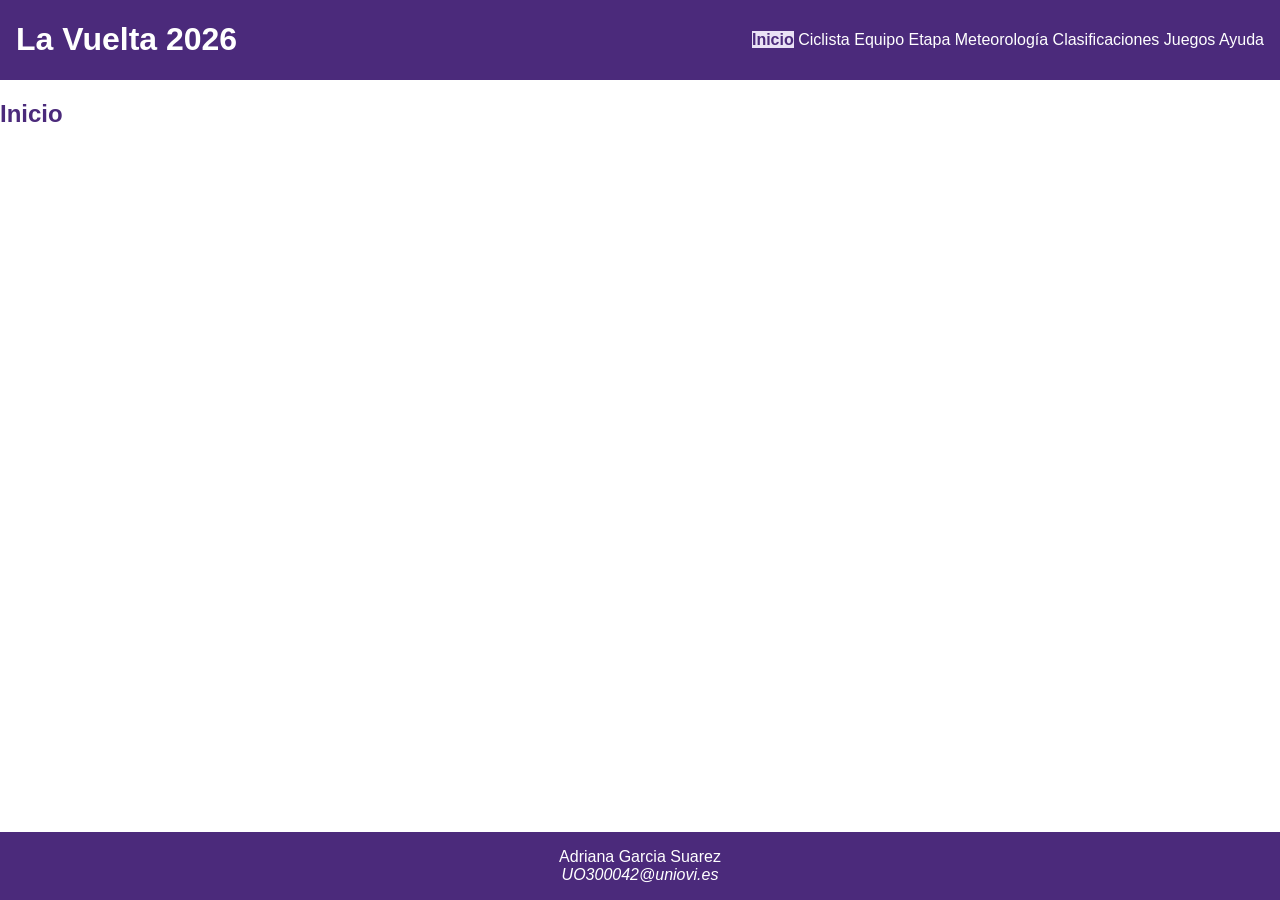
<file: Practicas/LaVuelta2026/index.html>
<!DOCTYPE HTML>

<html lang="es">
<head>
    <!-- Datos que describen el documento -->
    <meta charset="UTF-8" />
    <title>LaVuelta2026</title>

    <meta name="author" content="Adriana Garcia Suarez" />
    <meta name="description" content="Documento con la información sobre La Vuelta 2026" />

    <meta name="viewport" content="width=device-width, initial-scale=1.0" />

    <!--Enlace a las hojas de estilo-->
    <link rel="stylesheet" type="text/css" href="estilo/estilo.css" />
    <link rel="stylesheet" type="text/css" href="estilo/layout.css" />
    <link rel="icon" href="multimedia/favicon.ico" />
</head>

<body>

    <header>
        <h1><a href="index.html" title="Página de inicio de La Vuelta 2026">La Vuelta 2026</a></h1>
        <nav>
            <a href="index.html" aria-current="page" title="Página de inicio de La Vuelta 2026">Inicio</a>
            <a href="ciclista.html" title="Información sobre el ciclista">Ciclista</a>
            <a href="equipo.html" title="Información sobre el equipo">Equipo</a>
            <a href="etapa.html" title="Información sobre la etapa">Etapa</a>
            <a href="meteorologia.html" title="Información meteorológica">Meteorología</a>
            <a href="clasificaciones.html" title="Clasificaciones de La Vuelta 2026">Clasificaciones</a>
            <a href="juegos.html" title="Juegos sobre La Vuelta 2026">Juegos</a>
            <a href="ayuda.html" title="Ayuda sobre el uso del proyecto">Ayuda</a>
        </nav>
    </header>

    <main>
        <h2>Inicio</h2>
    </main>

    <footer>
        <p>Adriana Garcia Suarez</p>
        <address>
            <a href="mailto:UO300042@uniovi.es">UO300042@uniovi.es</a>
        </address>
    </footer>
</body>
</html>
</file>
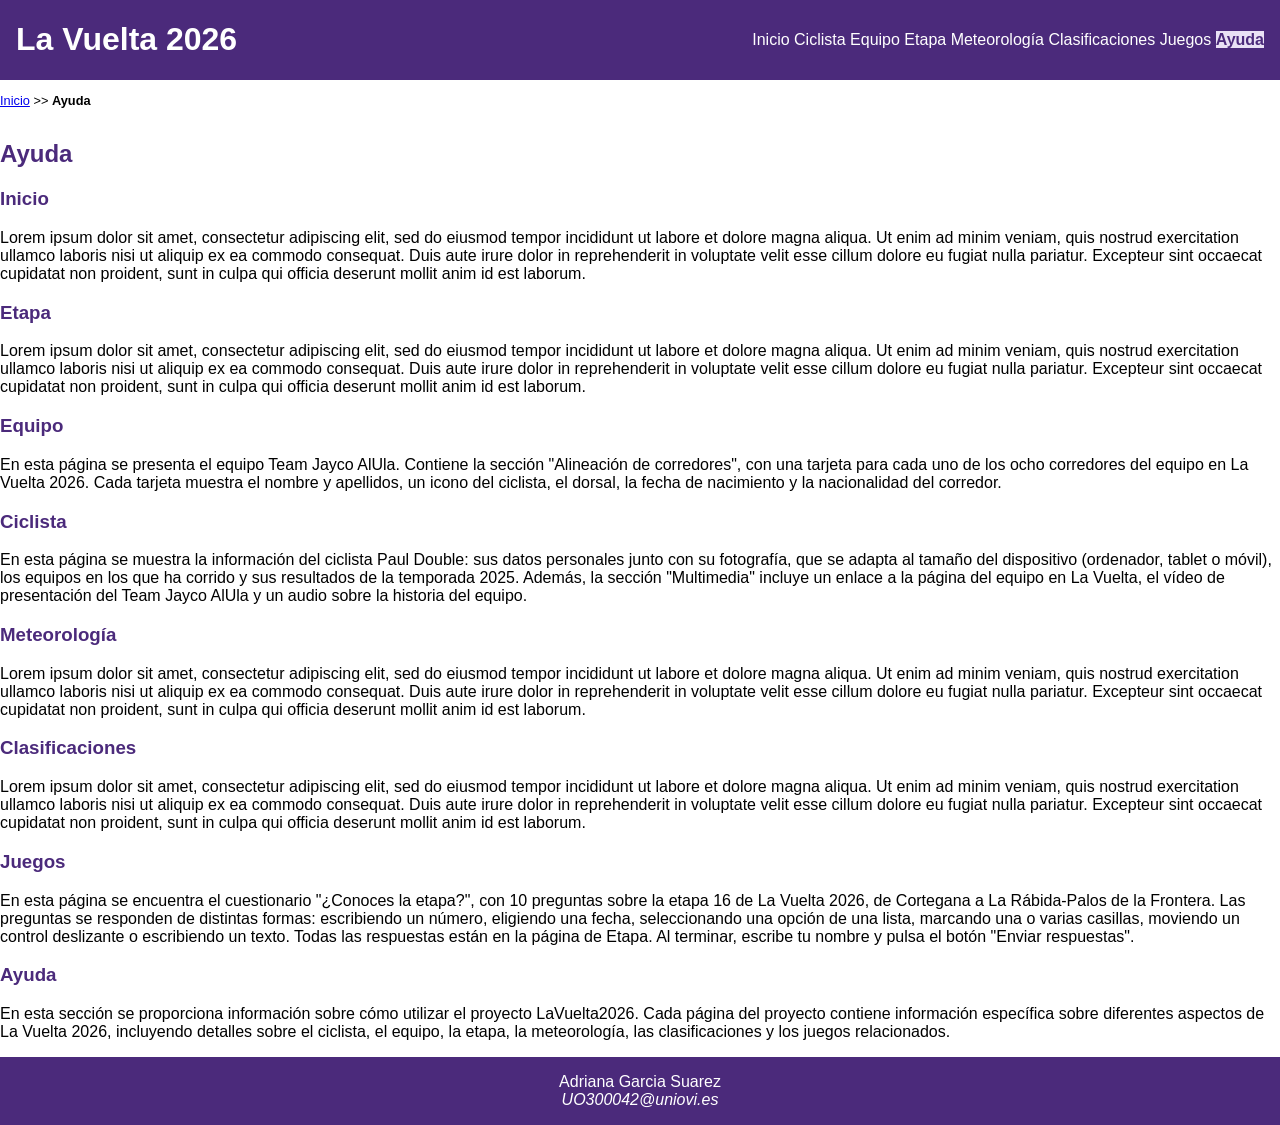
<file: Practicas/LaVuelta2026/ayuda.html>
<!DOCTYPE HTML>

<html lang="es">
<head>
    <!-- Datos que describen el documento -->
    <meta charset="UTF-8" />
    <title>LaVuelta2026:Ayuda</title>

    <meta name="author" content="Adriana Garcia Suarez" />
    <meta name="description" content="Documento de ayuda del proyecto LaVuelta2026" />
   
    <meta name="viewport" content="width=device-width, initial-scale=1.0" />

    <!--Enlace a las hojas de estilo-->
    <link rel="stylesheet" type="text/css" href="estilo/estilo.css" />
    <link rel="stylesheet" type="text/css" href="estilo/layout.css" />
    <link rel="icon" href="multimedia/favicon.ico" />
</head>

<body>
    <header>
        <h1><a href="index.html" title="Página de inicio de La Vuelta 2026">La Vuelta 2026</a></h1>
        <nav>
            <a href="index.html" title="Página de inicio de La Vuelta 2026">Inicio</a>
            <a href="ciclista.html" title="Información sobre el ciclista">Ciclista</a>
            <a href="equipo.html" title="Información sobre el equipo">Equipo</a>
            <a href="etapa.html" title="Información sobre la etapa">Etapa</a>
            <a href="meteorologia.html" title="Información meteorológica">Meteorología</a>
            <a href="clasificaciones.html" title="Clasificaciones de La Vuelta 2026">Clasificaciones</a>
            <a href="juegos.html" title="Juegos sobre La Vuelta 2026">Juegos</a>
            <a href="ayuda.html" aria-current="page" title="Ayuda sobre el uso del proyecto">Ayuda</a>
        </nav>
    </header>

    <nav aria-label="migas">
        <ol>
            <li><a href="index.html" title="Página de inicio de La Vuelta 2026">Inicio</a></li>
            <li>>></li>
            <li>Ayuda</li>
        </ol>
    </nav>

    <main>
        <h2>Ayuda</h2>

        <section>
            <h3>Inicio</h3>
            <p>
                Lorem ipsum dolor sit amet, consectetur adipiscing elit, sed do eiusmod tempor incididunt ut
                labore et dolore magna aliqua. Ut enim ad minim veniam, quis nostrud exercitation ullamco
                laboris nisi ut aliquip ex ea commodo consequat. Duis aute irure dolor in reprehenderit in
                voluptate velit esse cillum dolore eu fugiat nulla pariatur. Excepteur sint occaecat cupidatat non
                proident, sunt in culpa qui officia deserunt mollit anim id est laborum.
            </p>
        </section>

        <section>
            <h3>Etapa</h3>
            <p>
                Lorem ipsum dolor sit amet, consectetur adipiscing elit, sed do eiusmod tempor incididunt ut
                labore et dolore magna aliqua. Ut enim ad minim veniam, quis nostrud exercitation ullamco
                laboris nisi ut aliquip ex ea commodo consequat. Duis aute irure dolor in reprehenderit in
                voluptate velit esse cillum dolore eu fugiat nulla pariatur. Excepteur sint occaecat cupidatat non
                proident, sunt in culpa qui officia deserunt mollit anim id est laborum.
            </p>
        </section>

        <section>
            <h3>Equipo</h3>
            <p>
                En esta página se presenta el equipo Team Jayco AlUla. Contiene la sección "Alineación de corredores",
                con una tarjeta para cada uno de los ocho corredores del equipo en La Vuelta 2026. Cada tarjeta muestra
                el nombre y apellidos, un icono del ciclista, el dorsal, la fecha de nacimiento y la nacionalidad del corredor.
            </p>
        </section>

        <section>
            <h3>Ciclista</h3>
            <p>
                En esta página se muestra la información del ciclista Paul Double: sus datos personales junto con su
                fotografía, que se adapta al tamaño del dispositivo (ordenador, tablet o móvil), los equipos en los que ha
                corrido y sus resultados de la temporada 2025. Además, la sección "Multimedia" incluye un enlace a la página
                del equipo en La Vuelta, el vídeo de presentación del Team Jayco AlUla y un audio sobre la historia del equipo.
            </p>
        </section>

        <section>
            <h3>Meteorología</h3>
            <p>
                Lorem ipsum dolor sit amet, consectetur adipiscing elit, sed do eiusmod tempor incididunt ut
                labore et dolore magna aliqua. Ut enim ad minim veniam, quis nostrud exercitation ullamco
                laboris nisi ut aliquip ex ea commodo consequat. Duis aute irure dolor in reprehenderit in
                voluptate velit esse cillum dolore eu fugiat nulla pariatur. Excepteur sint occaecat cupidatat non
                proident, sunt in culpa qui officia deserunt mollit anim id est laborum.
            </p>
        </section>

        <section>
            <h3>Clasificaciones</h3>
            <p>
                Lorem ipsum dolor sit amet, consectetur adipiscing elit, sed do eiusmod tempor incididunt ut
                labore et dolore magna aliqua. Ut enim ad minim veniam, quis nostrud exercitation ullamco
                laboris nisi ut aliquip ex ea commodo consequat. Duis aute irure dolor in reprehenderit in
                voluptate velit esse cillum dolore eu fugiat nulla pariatur. Excepteur sint occaecat cupidatat non
                proident, sunt in culpa qui officia deserunt mollit anim id est laborum.
            </p>
        </section>

        <section>
            <h3>Juegos</h3>
            <p>
                En esta página se encuentra el cuestionario "¿Conoces la etapa?", con 10 preguntas sobre la etapa 16 de
                La Vuelta 2026, de Cortegana a La Rábida-Palos de la Frontera. Las preguntas se responden de distintas formas:
                escribiendo un número, eligiendo una fecha, seleccionando una opción de una lista, marcando una o varias
                casillas, moviendo un control deslizante o escribiendo un texto. Todas las respuestas están en la página de
                Etapa. Al terminar, escribe tu nombre y pulsa el botón "Enviar respuestas".
            </p>
        </section>

        <section>
            <h3>Ayuda</h3>
            <p>
                En esta sección se proporciona información sobre cómo utilizar el proyecto LaVuelta2026. Cada página del 
                proyecto contiene información específica sobre diferentes aspectos de La Vuelta 2026, incluyendo detalles 
                sobre el ciclista, el equipo, la etapa, la meteorología, las clasificaciones y los juegos relacionados. 
            </p>
        </section>
    </main>

    <footer>
        <p>Adriana Garcia Suarez</p>
        <address>
            <a href="mailto:UO300042@uniovi.es">UO300042@uniovi.es</a>
        </address>
    </footer>
</body>
</html>
</file>
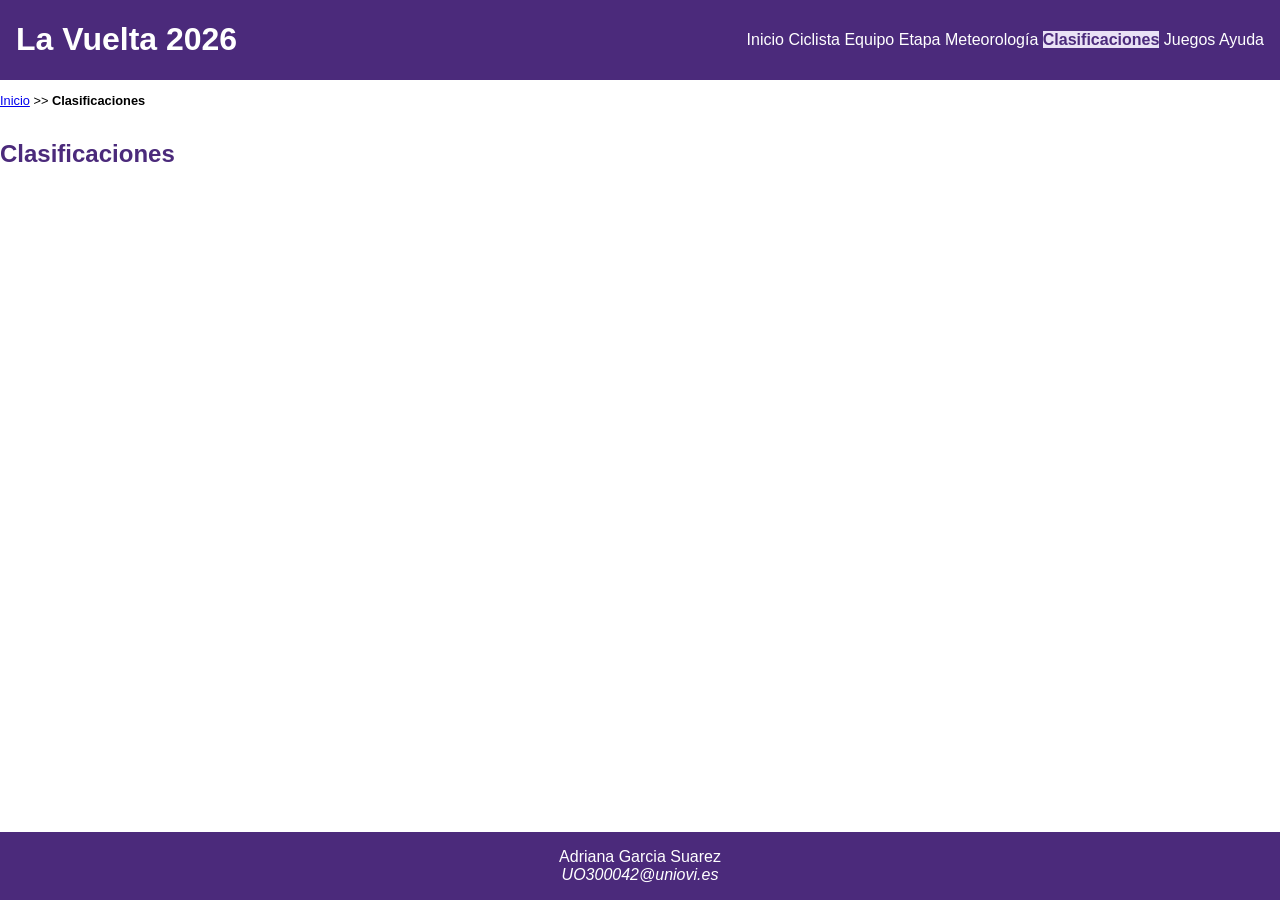
<file: Practicas/LaVuelta2026/clasificaciones.html>
<!DOCTYPE HTML>

<html lang="es">
<head>
    <!-- Datos que describen el documento -->
    <meta charset="UTF-8" />
    <title>LaVuelta2026: Clasificaciones</title>

    <meta name="author" content="Adriana Garcia Suarez" />
    <meta name="description" content="Documento con la información sobre las clasificaciones de La Vuelta 2026" />

    <meta name="viewport" content="width=device-width, initial-scale=1.0" />

    <!--Enlace a las hojas de estilo-->
    <link rel="stylesheet" type="text/css" href="estilo/estilo.css" />
    <link rel="stylesheet" type="text/css" href="estilo/layout.css" />
    <link rel="icon" href="multimedia/favicon.ico" />
</head>

<body>
    <header>
        <h1><a href="index.html" title="Página de inicio de La Vuelta 2026">La Vuelta 2026</a></h1>
        <nav>
            <a href="index.html" title="Página de inicio de La Vuelta 2026">Inicio</a>
            <a href="ciclista.html" title="Información sobre el ciclista">Ciclista</a>
            <a href="equipo.html" title="Información sobre el equipo">Equipo</a>
            <a href="etapa.html" title="Información sobre la etapa">Etapa</a>
            <a href="meteorologia.html" title="Información meteorológica">Meteorología</a>
            <a href="clasificaciones.html" aria-current="page" title="Clasificaciones de La Vuelta 2026">Clasificaciones</a>
            <a href="juegos.html" title="Juegos sobre La Vuelta 2026">Juegos</a>
            <a href="ayuda.html" title="Ayuda sobre el uso del proyecto">Ayuda</a>
        </nav>
    </header>

    <nav aria-label="migas">
        <ol>
            <li><a href="index.html" title="Página de inicio de La Vuelta 2026">Inicio</a></li>
            <li>>></li>
            <li>Clasificaciones</li>
        </ol>
    </nav>

    <main>
        <h2>Clasificaciones</h2>
    </main>

    <footer>
        <p>Adriana Garcia Suarez</p>
        <address>
            <a href="mailto:UO300042@uniovi.es">UO300042@uniovi.es</a>
        </address>
    </footer>
</body>
</html>
</file>
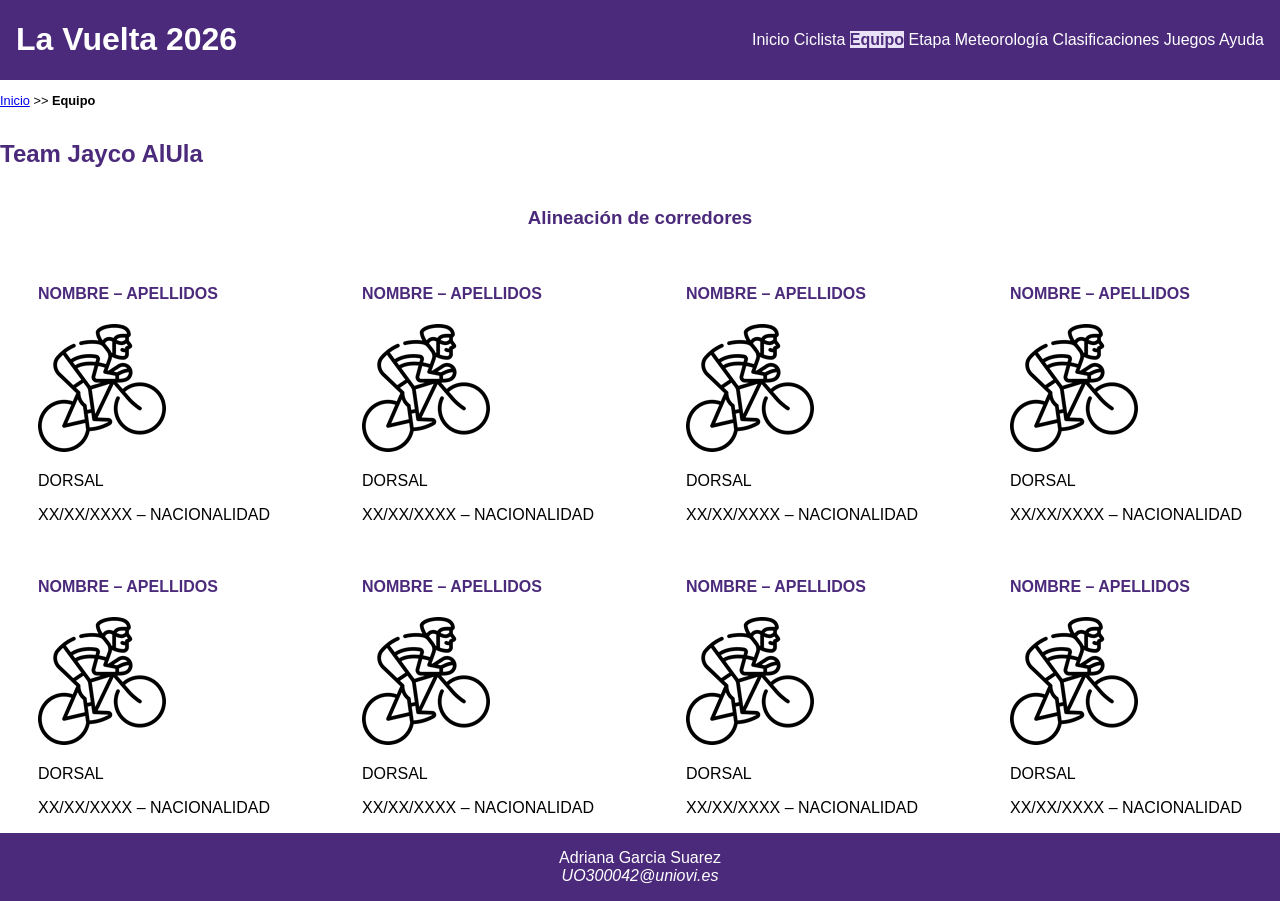
<file: Practicas/LaVuelta2026/equipo.html>
<!DOCTYPE HTML>

<html lang="es">
<head>
    <!-- Datos que describen el documento -->
    <meta charset="UTF-8" />
    <title>LaVuelta2026: Equipo</title>

    <meta name="author" content="Adriana Garcia Suarez" />
    <meta name="description" content="Documento con la información sobre los equipos de La Vuelta 2026" />

    <meta name="viewport" content="width=device-width, initial-scale=1.0" />

    <!--Enlace a las hojas de estilo-->
    <link rel="stylesheet" type="text/css" href="estilo/estilo.css" />
    <link rel="stylesheet" type="text/css" href="estilo/layout.css" />
    <link rel="icon" href="multimedia/favicon.ico" />
</head>

<body>
    <header>
        <h1><a href="index.html" title="Página de inicio de La Vuelta 2026">La Vuelta 2026</a></h1>
        <nav>
            <a href="index.html" title="Página de inicio de La Vuelta 2026">Inicio</a>
            <a href="ciclista.html" title="Información sobre el ciclista">Ciclista</a>
            <a href="equipo.html" aria-current="page" title="Información sobre el equipo">Equipo</a>
            <a href="etapa.html" title="Información sobre la etapa">Etapa</a>
            <a href="meteorologia.html" title="Información meteorológica">Meteorología</a>
            <a href="clasificaciones.html" title="Clasificaciones de La Vuelta 2026">Clasificaciones</a>
            <a href="juegos.html" title="Juegos sobre La Vuelta 2026">Juegos</a>
            <a href="ayuda.html" title="Ayuda sobre el uso del proyecto">Ayuda</a>
        </nav>
    </header>

    <nav aria-label="migas">
        <ol>
            <li><a href="index.html" title="Página de inicio de La Vuelta 2026">Inicio</a></li>
            <li>>></li>
            <li>Equipo</li>
        </ol>
    </nav>

    <main>
        <h2>Team Jayco AlUla</h2>

        <section>
            <h3>Alineación de corredores</h3>
            <article>
                <h4>NOMBRE – APELLIDOS</h4>
                <img src="multimedia/icono-ciclista.png" alt="Icono de un ciclista genérico" width="128" height="128" />
                <p>DORSAL</p>
                <p>XX/XX/XXXX – NACIONALIDAD</p>
            </article>
            <article>
                <h4>NOMBRE – APELLIDOS</h4>
                <img src="multimedia/icono-ciclista.png" alt="Icono de un ciclista genérico" width="128" height="128" />
                <p>DORSAL</p>
                <p>XX/XX/XXXX – NACIONALIDAD</p>
            </article>
            <article>
                <h4>NOMBRE – APELLIDOS</h4>
                <img src="multimedia/icono-ciclista.png" alt="Icono de un ciclista genérico" width="128" height="128" />
                <p>DORSAL</p>
                <p>XX/XX/XXXX – NACIONALIDAD</p>
            </article>
            <article>
                <h4>NOMBRE – APELLIDOS</h4>
                <img src="multimedia/icono-ciclista.png" alt="Icono de un ciclista genérico" width="128" height="128" />
                <p>DORSAL</p>
                <p>XX/XX/XXXX – NACIONALIDAD</p>
            </article>
            <article>
                <h4>NOMBRE – APELLIDOS</h4>
                <img src="multimedia/icono-ciclista.png" alt="Icono de un ciclista genérico" width="128" height="128" />
                <p>DORSAL</p>
                <p>XX/XX/XXXX – NACIONALIDAD</p>
            </article>
            <article>
                <h4>NOMBRE – APELLIDOS</h4>
                <img src="multimedia/icono-ciclista.png" alt="Icono de un ciclista genérico" width="128" height="128" />
                <p>DORSAL</p>
                <p>XX/XX/XXXX – NACIONALIDAD</p>
            </article>
            <article>
                <h4>NOMBRE – APELLIDOS</h4>
                <img src="multimedia/icono-ciclista.png" alt="Icono de un ciclista genérico" width="128" height="128" />
                <p>DORSAL</p>
                <p>XX/XX/XXXX – NACIONALIDAD</p>
            </article>
            <article>
                <h4>NOMBRE – APELLIDOS</h4>
                <img src="multimedia/icono-ciclista.png" alt="Icono de un ciclista genérico" width="128" height="128" />
                <p>DORSAL</p>
                <p>XX/XX/XXXX – NACIONALIDAD</p>
            </article>
        </section>
    </main>

    <footer>
        <p>Adriana Garcia Suarez</p>
        <address>
            <a href="mailto:UO300042@uniovi.es">UO300042@uniovi.es</a>
        </address>
    </footer>
</body>
</html>
</file>
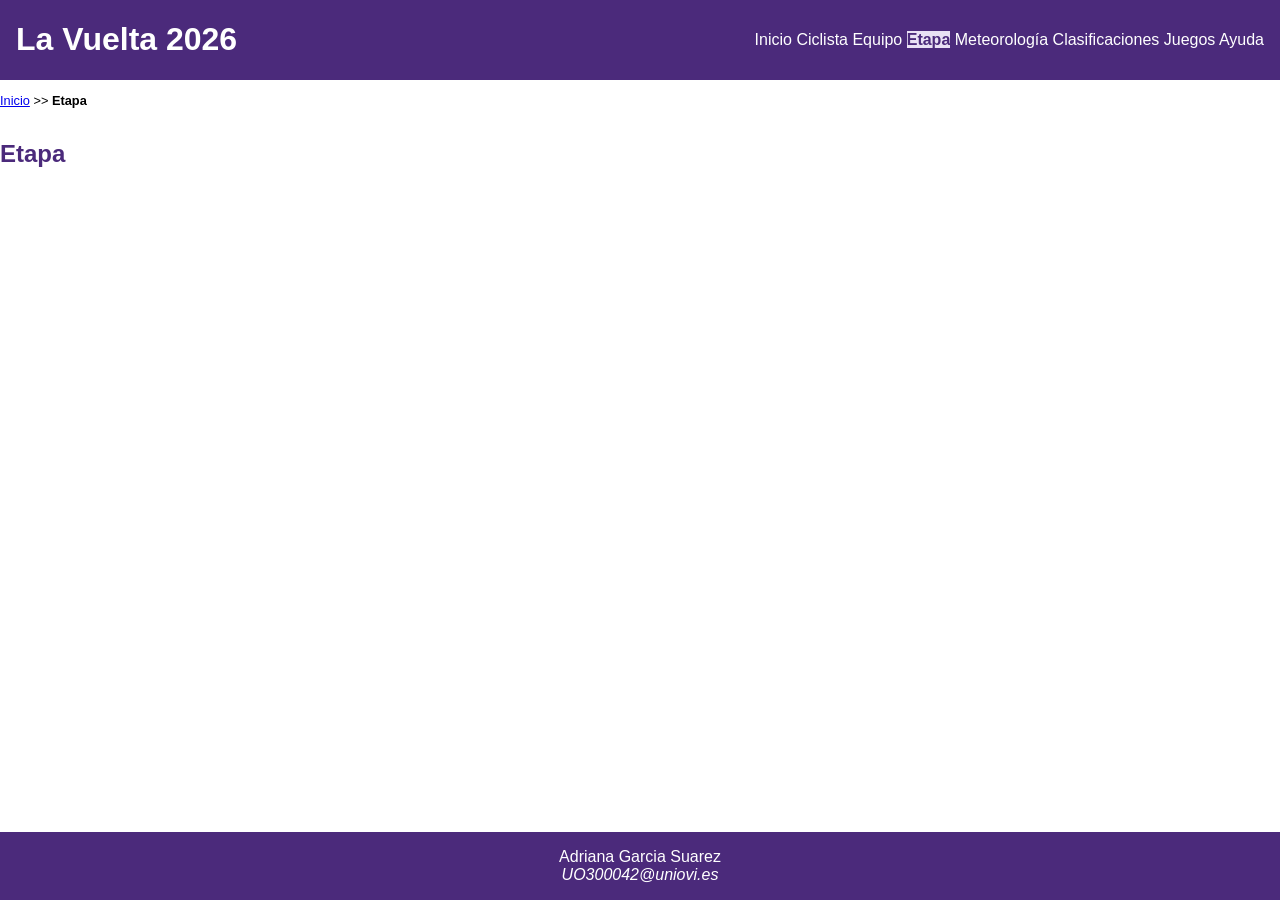
<file: Practicas/LaVuelta2026/etapa.html>
<!DOCTYPE HTML>

<html lang="es">
<head>
    <!-- Datos que describen el documento -->
    <meta charset="UTF-8" />
    <title>LaVuelta2026: Etapa</title>

    <meta name="author" content="Adriana Garcia Suarez" />
    <meta name="description" content="Documento con la información sobre las etapa 16 de La Vuelta 2026" />

    <meta name="viewport" content="width=device-width, initial-scale=1.0" />

    <!--Enlace a las hojas de estilo-->
    <link rel="stylesheet" type="text/css" href="estilo/estilo.css" />
    <link rel="stylesheet" type="text/css" href="estilo/layout.css" />
    <link rel="icon" href="multimedia/favicon.ico" />
</head>

<body>
    <header>
        <h1><a href="index.html" title="Página de inicio de La Vuelta 2026">La Vuelta 2026</a></h1>
        <nav>
            <a href="index.html" title="Página de inicio de La Vuelta 2026">Inicio</a>
            <a href="ciclista.html" title="Información sobre el ciclista">Ciclista</a>
            <a href="equipo.html" title="Información sobre el equipo">Equipo</a>
            <a href="etapa.html" aria-current="page" title="Información sobre la etapa">Etapa</a>
            <a href="meteorologia.html" title="Información meteorológica">Meteorología</a>
            <a href="clasificaciones.html" title="Clasificaciones de La Vuelta 2026">Clasificaciones</a>
            <a href="juegos.html" title="Juegos sobre La Vuelta 2026">Juegos</a>
            <a href="ayuda.html" title="Ayuda sobre el uso del proyecto">Ayuda</a>
        </nav>
    </header>

    <nav aria-label="migas">
        <ol>
            <li><a href="index.html" title="Página de inicio de La Vuelta 2026">Inicio</a></li>
            <li>>></li>
            <li>Etapa</li>
        </ol>
    </nav>

    <main>
        <h2>Etapa</h2>   
    </main>

    <footer>
        <p>Adriana Garcia Suarez</p>
        <address>
            <a href="mailto:UO300042@uniovi.es">UO300042@uniovi.es</a>
        </address>
    </footer>
</body>
</html>
</file>
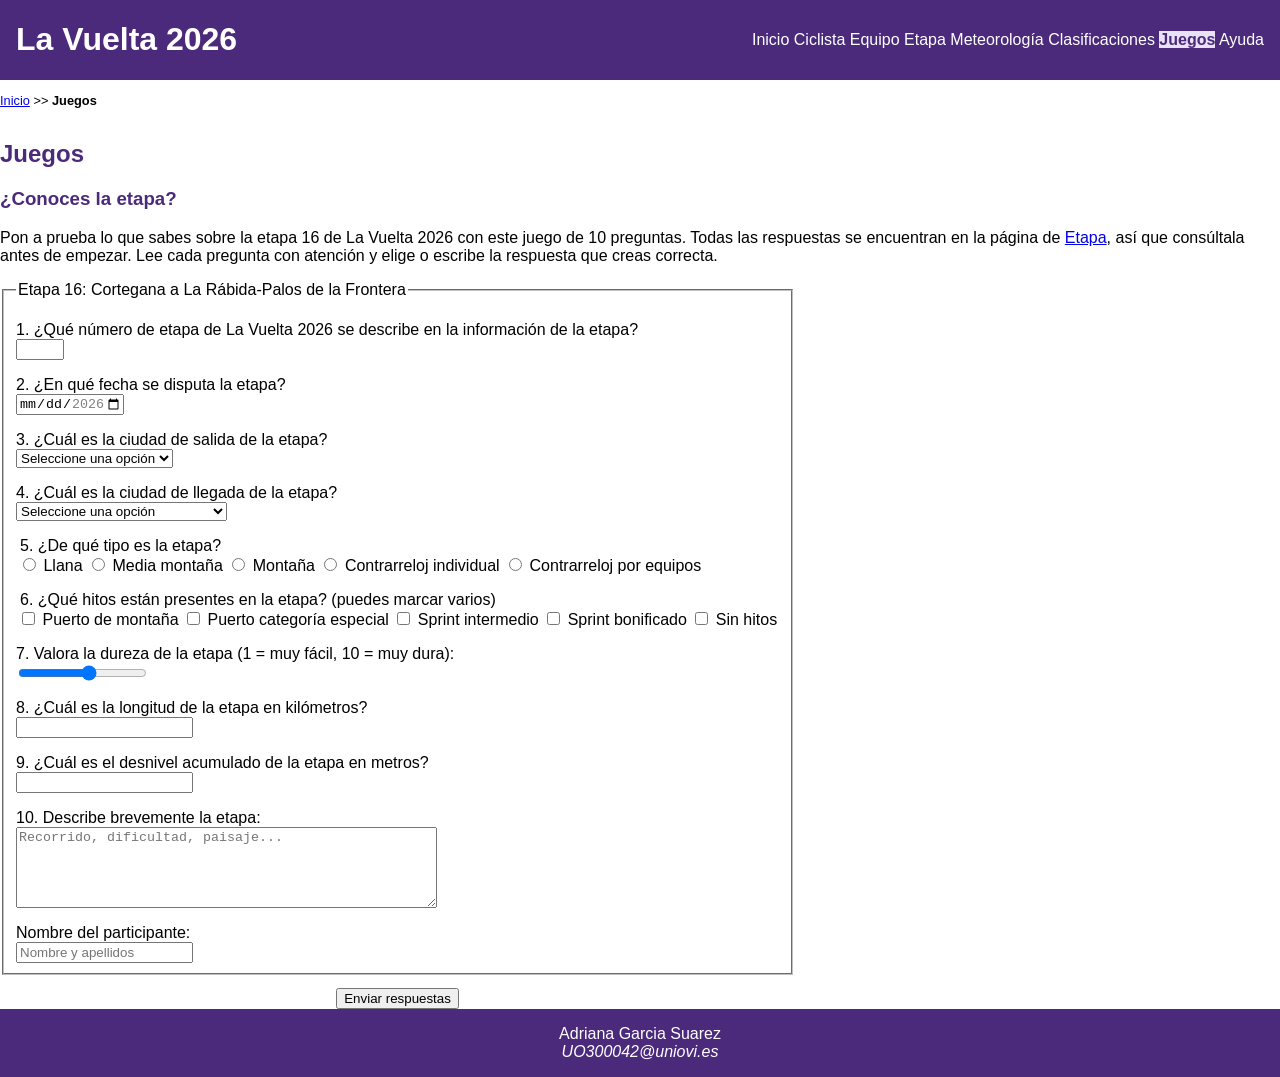
<file: Practicas/LaVuelta2026/juegos.html>
<!DOCTYPE HTML>

<html lang="es">
<head>
    <!-- Datos que describen el documento -->
    <meta charset="UTF-8" />
    <title>LaVuelta2026: Juegos</title>

    <meta name="author" content="Adriana Garcia Suarez" />
    <meta name="description" content="Documento de juegos del proyecto LaVuelta2026" />
   
    <meta name="viewport" content="width=device-width, initial-scale=1.0" />

    <!--Enlace a las hojas de estilo-->
    <link rel="stylesheet" type="text/css" href="estilo/estilo.css" />
    <link rel="stylesheet" type="text/css" href="estilo/layout.css" />
    <link rel="icon" href="multimedia/favicon.ico" />
</head>

<body>
    <header>
        <h1><a href="index.html" title="Página de inicio de La Vuelta 2026">La Vuelta 2026</a></h1>
        <nav>
            <a href="index.html" title="Página de inicio de La Vuelta 2026">Inicio</a>
            <a href="ciclista.html" title="Información sobre el ciclista">Ciclista</a>
            <a href="equipo.html" title="Información sobre el equipo">Equipo</a>
            <a href="etapa.html" title="Información sobre la etapa">Etapa</a>
            <a href="meteorologia.html" title="Información meteorológica">Meteorología</a>
            <a href="clasificaciones.html" title="Clasificaciones de La Vuelta 2026">Clasificaciones</a>
            <a href="juegos.html" aria-current="page" title="Juegos sobre La Vuelta 2026">Juegos</a>
            <a href="ayuda.html" title="Ayuda sobre el uso del proyecto">Ayuda</a>
        </nav>
    </header>

    <nav aria-label="migas">
        <ol>
            <li><a href="index.html" title="Página de inicio de La Vuelta 2026">Inicio</a></li>
            <li>>></li>
            <li>Juegos</li>
        </ol>
    </nav>

    <main>
        <h2>Juegos</h2>  
    
        <h3>¿Conoces la etapa?</h3>
        <p>Pon a prueba lo que sabes sobre la etapa 16 de La Vuelta 2026 con este juego de 10 preguntas. 
            Todas las respuestas se encuentran en la página de <a href="etapa.html" title="Información sobre la etapa">Etapa</a>, 
            así que consúltala antes de empezar. 
            Lee cada pregunta con atención y elige o escribe la respuesta que creas correcta.
        </p>

        <form>
            <fieldset>
                <legend>Etapa 16: Cortegana a La Rábida-Palos de la Frontera</legend>
                <label for="numeroEtapa">1. ¿Qué número de etapa de La Vuelta 2026 se describe en la información de la etapa?</label>
                <input type="number" id="numeroEtapa" min="1" max="21" />

                <label for="fechaEtapa">2. ¿En qué fecha se disputa la etapa?</label>
                <input type="date" id="fechaEtapa" min="2026-08-22" max="2026-09-13" required />

                <label for="salidaEtapa">3. ¿Cuál es la ciudad de salida de la etapa?</label>
                <select id="salidaEtapa" required>
                    <option value="">Seleccione una opción</option>
                    <option>Monaco</option>
                    <option>Andorra la Vella</option>
                    <option>Cartagena</option>
                    <option>Cortegana</option>
                    <option>Jaén</option>
                </select>

                <label for="llegadaEtapa">4. ¿Cuál es la ciudad de llegada de la etapa?</label>
                <select id="llegadaEtapa" required>
                    <option value="">Seleccione una opción</option>
                    <option>Manosque</option>
                    <option>Calar Alto</option>
                    <option>La Rábida. Palos de la Frontera</option>
                    <option>Córdoba</option>
                    <option>Granada</option>
                </select>

                <fieldset>
                    <legend>5. ¿De qué tipo es la etapa?</legend>
                    <input type="radio" id="tipoLlana" name="tipoEtapa" required />
                    <label for="tipoLlana">Llana</label>
                    <input type="radio" id="tipoMediaMontana" name="tipoEtapa" />
                    <label for="tipoMediaMontana">Media montaña</label>
                    <input type="radio" id="tipoMontana" name="tipoEtapa" />
                    <label for="tipoMontana">Montaña</label>
                    <input type="radio" id="tipoCri" name="tipoEtapa" />
                    <label for="tipoCri">Contrarreloj individual</label>
                    <input type="radio" id="tipoCre" name="tipoEtapa" />
                    <label for="tipoCre">Contrarreloj por equipos</label>
                </fieldset>

                <fieldset>
                    <legend>6. ¿Qué hitos están presentes en la etapa? (puedes marcar varios)</legend>
                    <input type="checkbox" id="hitoPuerto" />
                    <label for="hitoPuerto">Puerto de montaña</label>
                    <input type="checkbox" id="hitoPuertoEspecial" />
                    <label for="hitoPuertoEspecial">Puerto categoría especial</label>
                    <input type="checkbox" id="hitoSprintIntermedio" />
                    <label for="hitoSprintIntermedio">Sprint intermedio</label>
                    <input type="checkbox" id="hitoSprintBonificado" />
                    <label for="hitoSprintBonificado">Sprint bonificado</label>
                    <input type="checkbox" id="hitoNinguno" />
                    <label for="hitoNinguno">Sin hitos</label>
                </fieldset>

                <label for="durezaEtapa">7. Valora la dureza de la etapa (1 = muy fácil, 10 = muy dura):</label>
                <input type="range" id="durezaEtapa" min="1" max="10" step="1" />

                <label for="longitudEtapa">8. ¿Cuál es la longitud de la etapa en kilómetros?</label>
                <input type="number" id="longitudEtapa" min="0" step="0.1" required />

                <label for="desnivelEtapa">9. ¿Cuál es el desnivel acumulado de la etapa en metros?</label>
                <input type="number" id="desnivelEtapa" min="0" step="1" required />

                <label for="descripcionEtapa">10. Describe brevemente la etapa:</label>
                <textarea id="descripcionEtapa" rows="5" cols="50" maxlength="500" placeholder="Recorrido, dificultad, paisaje..."></textarea>

                <label for="nombreParticipante">Nombre del participante:</label>
                <input type="text" id="nombreParticipante" maxlength="50" placeholder="Nombre y apellidos" required />
            </fieldset>

            <button type="submit">Enviar respuestas</button>
        </form>
    </main>

    <footer>
        <p>Adriana Garcia Suarez</p>
        <address>
            <a href="mailto:UO300042@uniovi.es">UO300042@uniovi.es</a>
        </address>
    </footer>
</body>
</html>
</file>
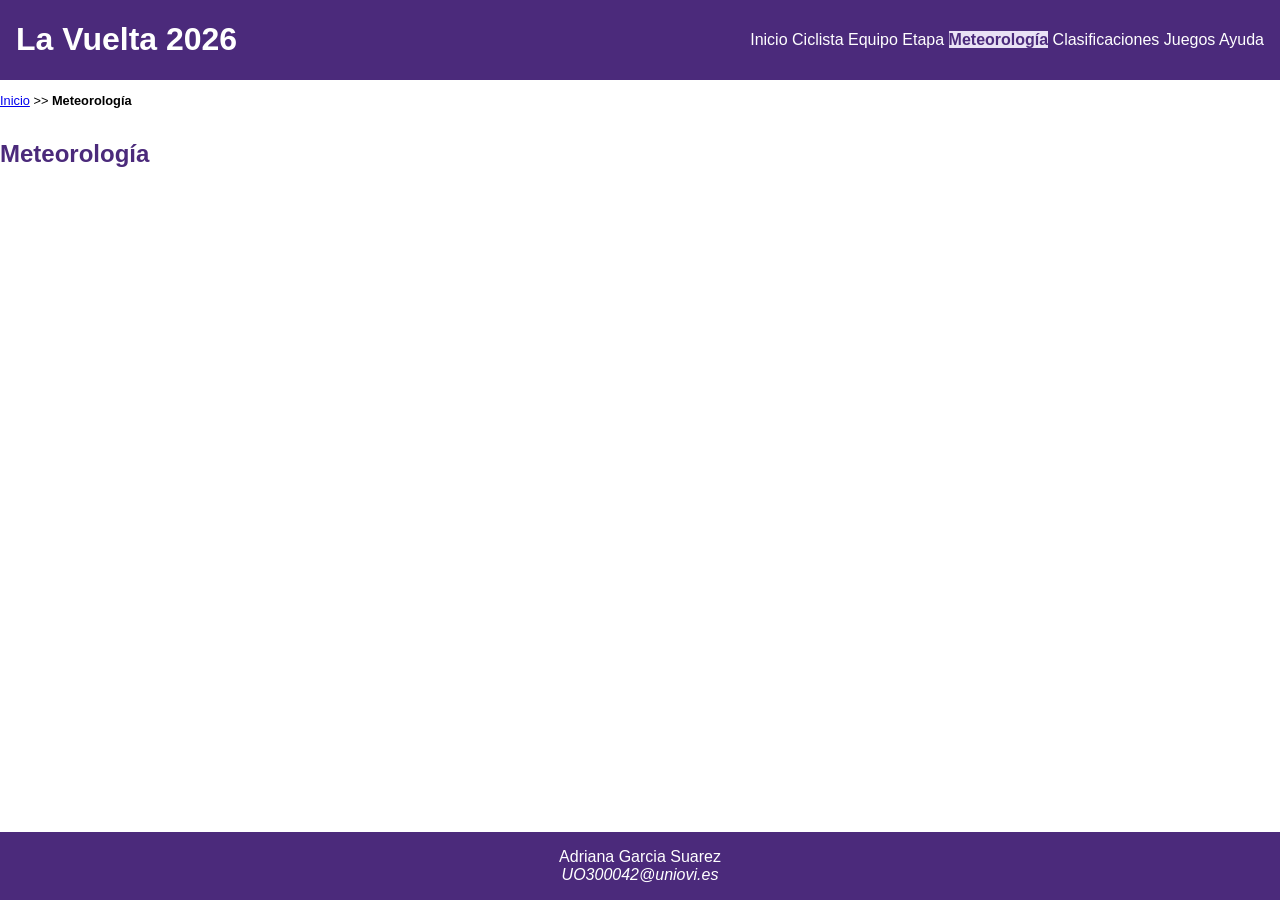
<file: Practicas/LaVuelta2026/meteorologia.html>
<!DOCTYPE HTML>

<html lang="es">
<head>
    <!-- Datos que describen el documento -->
    <meta charset="UTF-8" />
    <title>LaVuelta2026: Meteo</title>

    <meta name="author" content="Adriana Garcia Suarez" />
    <meta name="description" content="Documento con la información sobre la meteorología de La Vuelta 2026" />

    <meta name="viewport" content="width=device-width, initial-scale=1.0" />

    <!--Enlace a las hojas de estilo-->
    <link rel="stylesheet" type="text/css" href="estilo/estilo.css" />
    <link rel="stylesheet" type="text/css" href="estilo/layout.css" />
    <link rel="icon" href="multimedia/favicon.ico" />
</head>

<body>
    <header>
        <h1><a href="index.html" title="Página de inicio de La Vuelta 2026">La Vuelta 2026</a></h1>
        <nav>
            <a href="index.html" title="Página de inicio de La Vuelta 2026">Inicio</a>
            <a href="ciclista.html" title="Información sobre el ciclista">Ciclista</a>
            <a href="equipo.html" title="Información sobre el equipo">Equipo</a>
            <a href="etapa.html" title="Información sobre la etapa">Etapa</a>
            <a href="meteorologia.html" aria-current="page" title="Información meteorológica">Meteorología</a>
            <a href="clasificaciones.html" title="Clasificaciones de La Vuelta 2026">Clasificaciones</a>
            <a href="juegos.html" title="Juegos sobre La Vuelta 2026">Juegos</a>
            <a href="ayuda.html" title="Ayuda sobre el uso del proyecto">Ayuda</a>
        </nav>
    </header>

    <nav aria-label="migas">
        <ol>
            <li><a href="index.html" title="Página de inicio de La Vuelta 2026">Inicio</a></li>
            <li>>></li>
            <li>Meteorología</li>
        </ol>
    </nav>

    <main>
        <h2>Meteorología</h2>   
    </main>

    <footer>
        <p>Adriana Garcia Suarez</p>
        <address>
            <a href="mailto:UO300042@uniovi.es">UO300042@uniovi.es</a>
        </address>
    </footer>
</body>
</html>
</file>
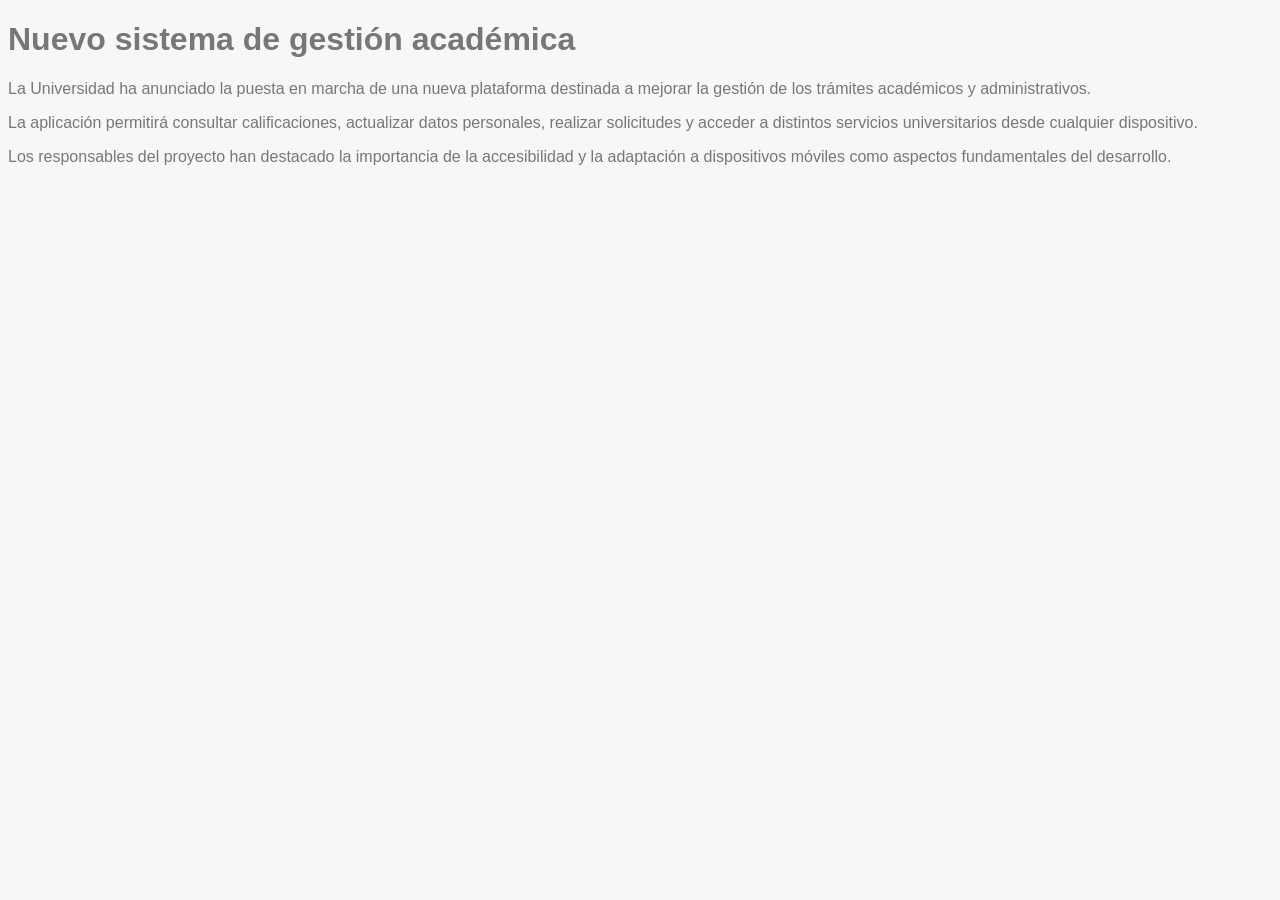
<file: Practicas/Lab01/SEW-P1-codigos/contrasteA.html>
<!DOCTYPE html>
<html lang="es">
<head>
    <meta charset="UTF-8" />
    <title>Contraste insuficiente</title>
    <link rel="stylesheet" type="text/css" href="contrasteA.css" />
</head>

<body>

<h1>Nuevo sistema de gestión académica</h1>

<p>
La Universidad ha anunciado la puesta en marcha de una nueva
plataforma destinada a mejorar la gestión de los trámites
académicos y administrativos.
</p>

<p>
La aplicación permitirá consultar calificaciones,
actualizar datos personales, realizar solicitudes y acceder
a distintos servicios universitarios desde cualquier dispositivo.
</p>

<p>
Los responsables del proyecto han destacado la importancia
de la accesibilidad y la adaptación a dispositivos móviles
como aspectos fundamentales del desarrollo.
</p>


</body>
</html>
</file>
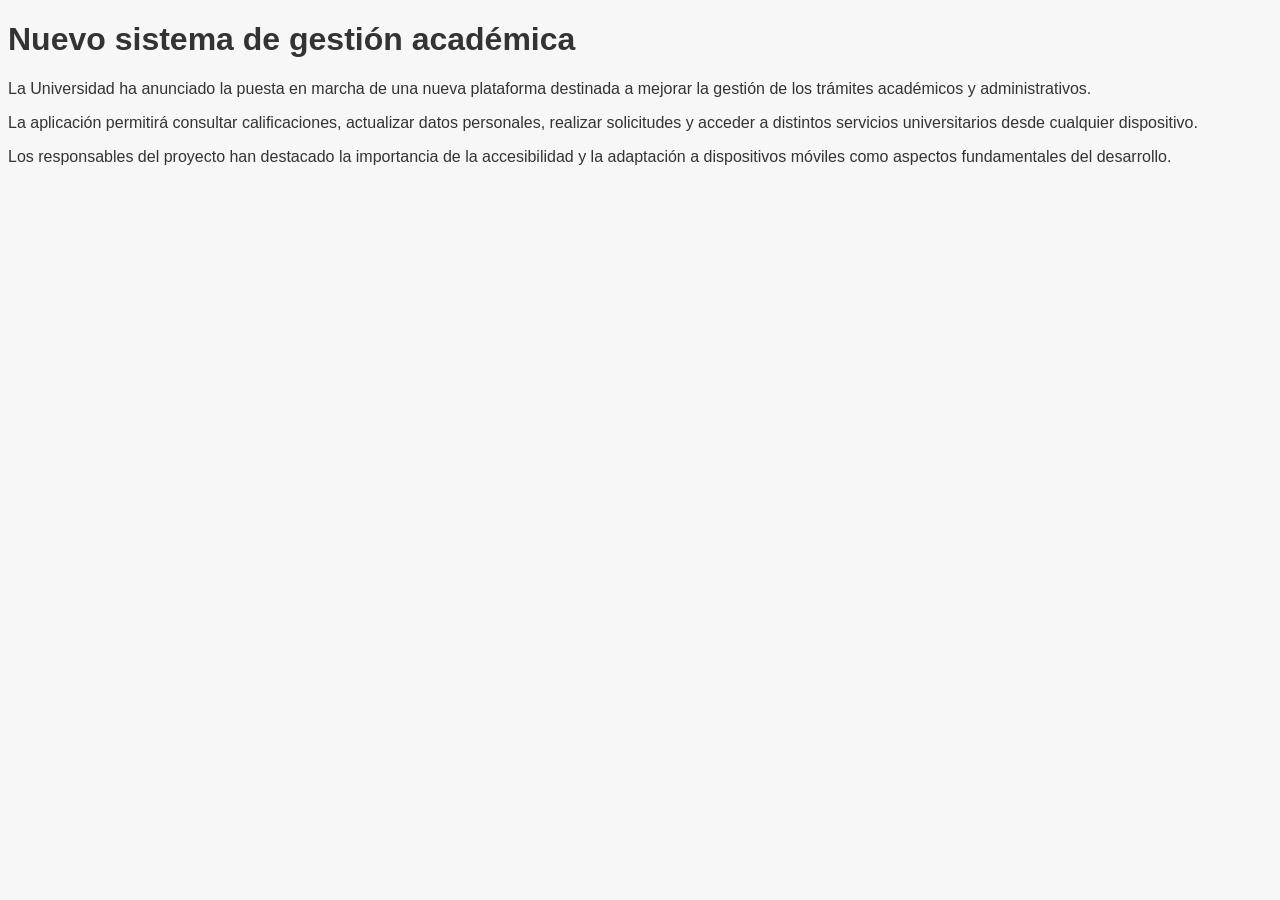
<file: Practicas/Lab01/SEW-P1-codigos/contrasteB.html>
<!DOCTYPE html>
<html lang="es">
<head>
    <meta charset="UTF-8" />
    <title>Contraste adecuado</title>
    <link rel="stylesheet" type="text/css" href="contrasteB.css" />
</head>

<body>

<h1>Nuevo sistema de gestión académica</h1>

<p>
La Universidad ha anunciado la puesta en marcha de una nueva
plataforma destinada a mejorar la gestión de los trámites
académicos y administrativos.
</p>

<p>
La aplicación permitirá consultar calificaciones,
actualizar datos personales, realizar solicitudes y acceder
a distintos servicios universitarios desde cualquier dispositivo.
</p>

<p>
Los responsables del proyecto han destacado la importancia
de la accesibilidad y la adaptación a dispositivos móviles
como aspectos fundamentales del desarrollo.
</p>

</body>
</html>
</file>
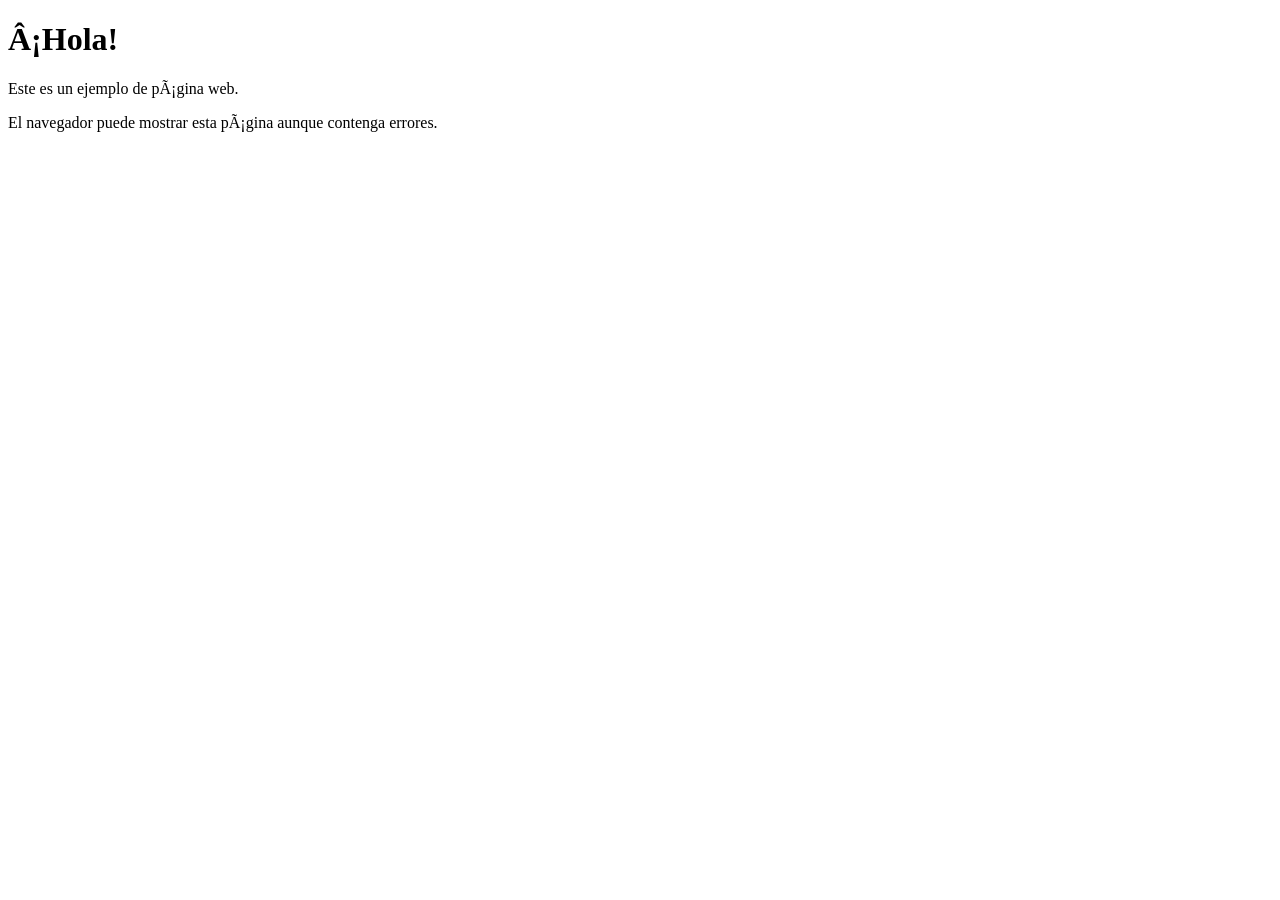
<file: Practicas/Lab01/SEW-P1-codigos/ejemplo.html>
<!DOCTYPE html>
<html lang="es">
<head>
    <title>Ejemplo</title>
    <!--meta charset="UTF-8" /-->
</head>

<body>

    <h1>¡Hola!</h1>

    <p>Este es un ejemplo de página web.

    <p>El navegador puede mostrar esta página aunque contenga errores.

</body>
</html>
</file>
<file: Practicas/LaVuelta2026/estilo/estilo.css>
/* ***************************************/
/*             LaVuelta2026              */
/*          Estilos generales            */
/* ***************************************/
/*    DATOS ESTUDIANTE                   */
/* --------------------------------------*/
/*  Nombre y Apellidos: Adriana Garcia Suarez */
/*  Correo electrónico (uniovi): UO300042@uniovi.es */
/*  Grupo de laboratorio: L-6               */
/* ***************************************/

/* Gama cromática
   Color principal: #4B2A7B
        Contraste de 10.96:1 con color blanco
        Contraste de 8.64:1 con color secundario
   Color secundario: #E9E1F5
        Contraste de 16.55:1 con color negro
        Contraste de 8.64:1 con color principal
   Color blanco: #FFFFFF
        Contraste de 21:1 con color negro
   Color negro: #000000
        Contraste de 21:1 con color blanco
*/

/* Especificidad: 010 */
:root {
    --color-principal: #4B2A7B;
    --color-secundario: #E9E1F5;
    --color-negro: #000000;
    --color-blanco: #FFFFFF;
}

/* Especificidad: 001 */
body {
    font-family: Verdana, Tahoma, sans-serif;
    background-color: var(--color-blanco);
    color: var(--color-negro);
}

/* Especificidad: 001, 001 */
header, footer {
    background-color: var(--color-principal);
    color: var(--color-blanco);
}

/* Especificidad: 002, 002 */
header a, footer a {
    color: var(--color-blanco); /* ADVERTENCIA: color de fondo heredado de header y footer --color-principal */
    text-decoration: none;
}

/* Especificidad: 012 */
nav a[aria-current="page"] {
    background-color: var(--color-secundario);
    color: var(--color-principal);
    font-weight: bold;
}

/* Especificidad: 003 */
header + nav > ol {
    font-size: 0.8em;
    list-style: none;
    padding-left: 0;
}

/* Especificidad: 004 */
header + nav > ol > li {
    display: inline;
}

/* Especificidad: 014 */
header + nav > ol > li:last-child {
    font-weight: bold;
}

/* Especificidad: 001, 001, 001, 001, 001 */
h2, h3, h4, h5, h6 {
    color: var(--color-principal); /* ADVERTENCIA: color de fondo heredado de body --color-blanco */
}

/* Especificidad: 014, 014 */
section:has(picture) > ul > li:first-child, section:has(picture) > ul > li:nth-child(3) {
    font-size: 1.5em;
}

/* Especificidad: 014, 014 */
section:has(picture) > ul > li:first-child, section:has(picture) > ul > li:nth-child(4) {
    font-weight: bold;
}

/* Especificidad: 001 */
table {
    border-collapse: collapse;
}

/* Especificidad: 001, 001 */
th, td {
    border: 0.1em solid var(--color-principal);
    padding: 0.3em 0.6em;
}

/* Especificidad: 011 */
th[scope="col"] {
    background-color: var(--color-principal);
    color: var(--color-blanco);
}

/* Especificidad: 011 */
th[scope="row"] {
    text-align: left;
}
</file>
<file: Practicas/LaVuelta2026/estilo/layout.css>
/* ***************************************/
/*           LaVuelta2026                */
/*          Estilos layout               */
/* ***************************************/
/*    DATOS ESTUDIANTE                   */
/* --------------------------------------*/
/*  Nombre y Apellidos: Adriana Garcia Suarez */
/*  Correo electrónico (uniovi): UO300042@uniovi.es */
/*  Grupo de laboratorio: L-6            */
/* ***************************************/

/* Especificidad: 001 */
body {
    margin: 0;
    min-height: 100vh;
    display: grid;
    grid-template-areas:
        "cabecera"
        "migas"
        "contenido"
        "pie";
    grid-template-rows: auto auto 1fr auto;
}

/* Especificidad: 001 */
header {
    grid-area: cabecera;
    display: flex;
    justify-content: space-between;
    align-items: center;
    padding: 0 1em;
}

/* Especificidad: 003 */
body > header + nav {
    grid-area: migas;
}

/* Especificidad: 001 */
main {
    grid-area: contenido;
}

/* Especificidad: 001 */
footer {
    grid-area: pie;
    display: flex;
    flex-direction: column;
    align-items: center;
    padding: 1em;
}

/* Especificidad: 002 */
footer > p {
    margin: 0;
}

/* Especificidad: 002 */
section:has(picture) {
    display: flex;
    flex-wrap: wrap;
    align-items: center;
}

/* Especificidad: 003 */
section:has(picture) > h3 {
    flex-basis: 100%;
}

/* Especificidad: 003 */
section:has(picture) > picture {
    order: 1;
}

/* Especificidad: 003 */
section:has(picture) > ul {
    order: 2;
    list-style: none;
}

/* Especificidad: 002 */
section:has(video) {
    display: flex;
    flex-direction: column;
    align-items: flex-start;
}

/* Especificidad: 003 */
section:has(article + article) {
    display: grid;
    grid-template-columns: repeat(4, 1fr);
    justify-items: center;
    align-items: center;
    gap: 1em;
}

/* Especificidad: 004 */
section:has(article + article) > h3 {
    grid-column: 1 / -1;
}

/* Especificidad: 001 */
form {
    display: flex;
    flex-direction: column;
    width: fit-content;
    max-width: 100%;
}

/* Especificidad: 002 */
form > fieldset {
    display: flex;
    flex-direction: column;
    align-items: flex-start;
}

/* Especificidad: 003, 003 */
form > fieldset > label, form > fieldset > fieldset {
    margin-top: 1em;
}

/* Especificidad: 003 */
form > fieldset > fieldset {
    border: none;
    padding: 0;
}

/* Especificidad: 002 */
form > button {
    align-self: center;
    margin-top: 1em;
}

/* Tabletas */
@media (max-width: 1024px) {
    /* Especificidad: 001 */
    header {
        flex-direction: column;
    }

    /* Especificidad: 002 */
    header > nav {
        display: flex;
        justify-content: space-around;
        align-self: stretch;
    }

    /* Especificidad: 003 */
    body > header + nav {
        display: none;
    }

    /* Especificidad: 003 */
    section:has(article + article) {
        grid-template-columns: repeat(2, 1fr); /*ADVERTENCIA: redefinición de la propiedad con valor original repeat(4, 1fr) */
    }
}

/* Móviles */
@media (max-width: 768px) {
    /* Especificidad: 002 */
    header > nav {
        flex-direction: column;
        align-items: center;
    }

    /* Especificidad: 003 */
    section:has(article + article) {
        grid-template-columns: 1fr; /*ADVERTENCIA: redefinición de la propiedad con valor original repeat(2, 1fr) */
    }

    /* Especificidad: 001, 001 */
    video, audio {
        max-width: 100%;
    }
}
</file>
<file: Practicas/Lab01/SEW-P1-codigos/contrasteA.css>
body {
    font-family: Arial, sans-serif;
    background-color: #F7F7F7;
    color: #777777;
}
</file>
<file: Practicas/Lab01/SEW-P1-codigos/contrasteB.css>
body {
    font-family: Arial, sans-serif;
    background-color: #F7F7F7;
    color: #333333;
}
</file>
